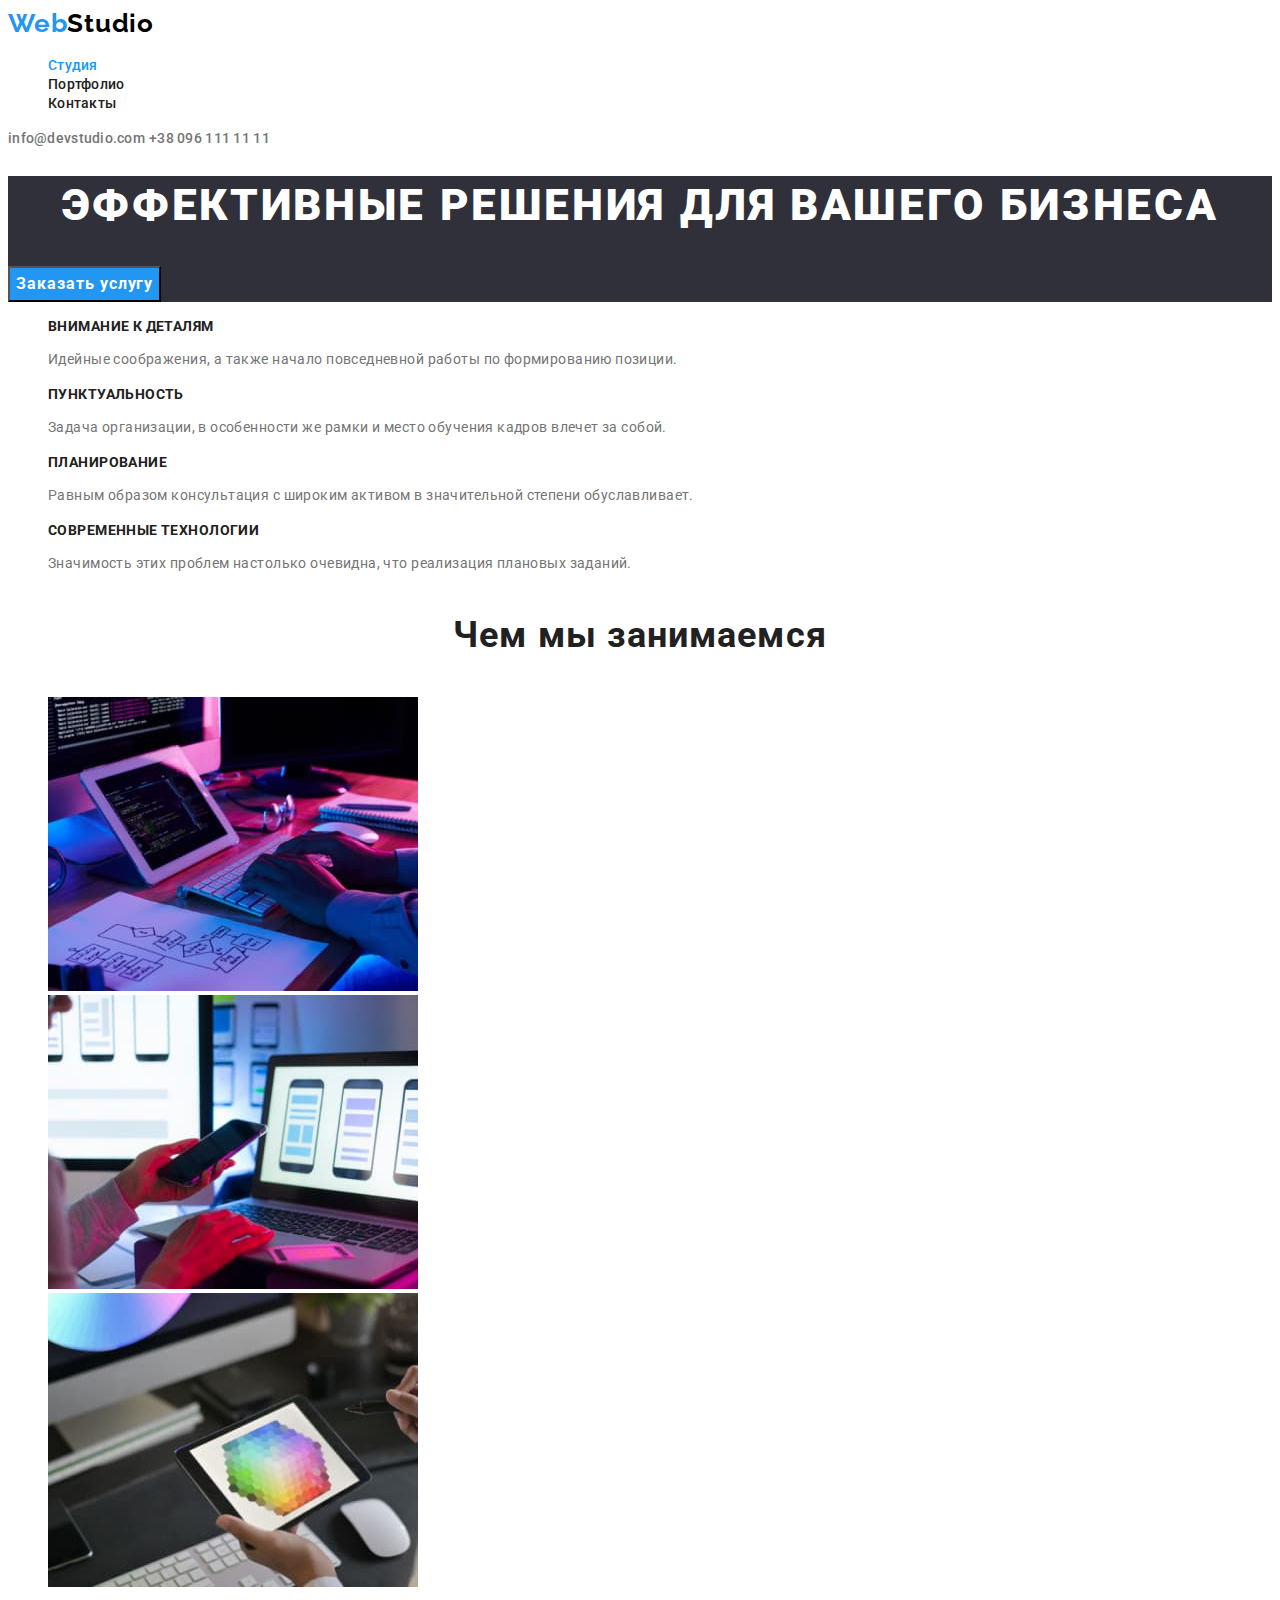
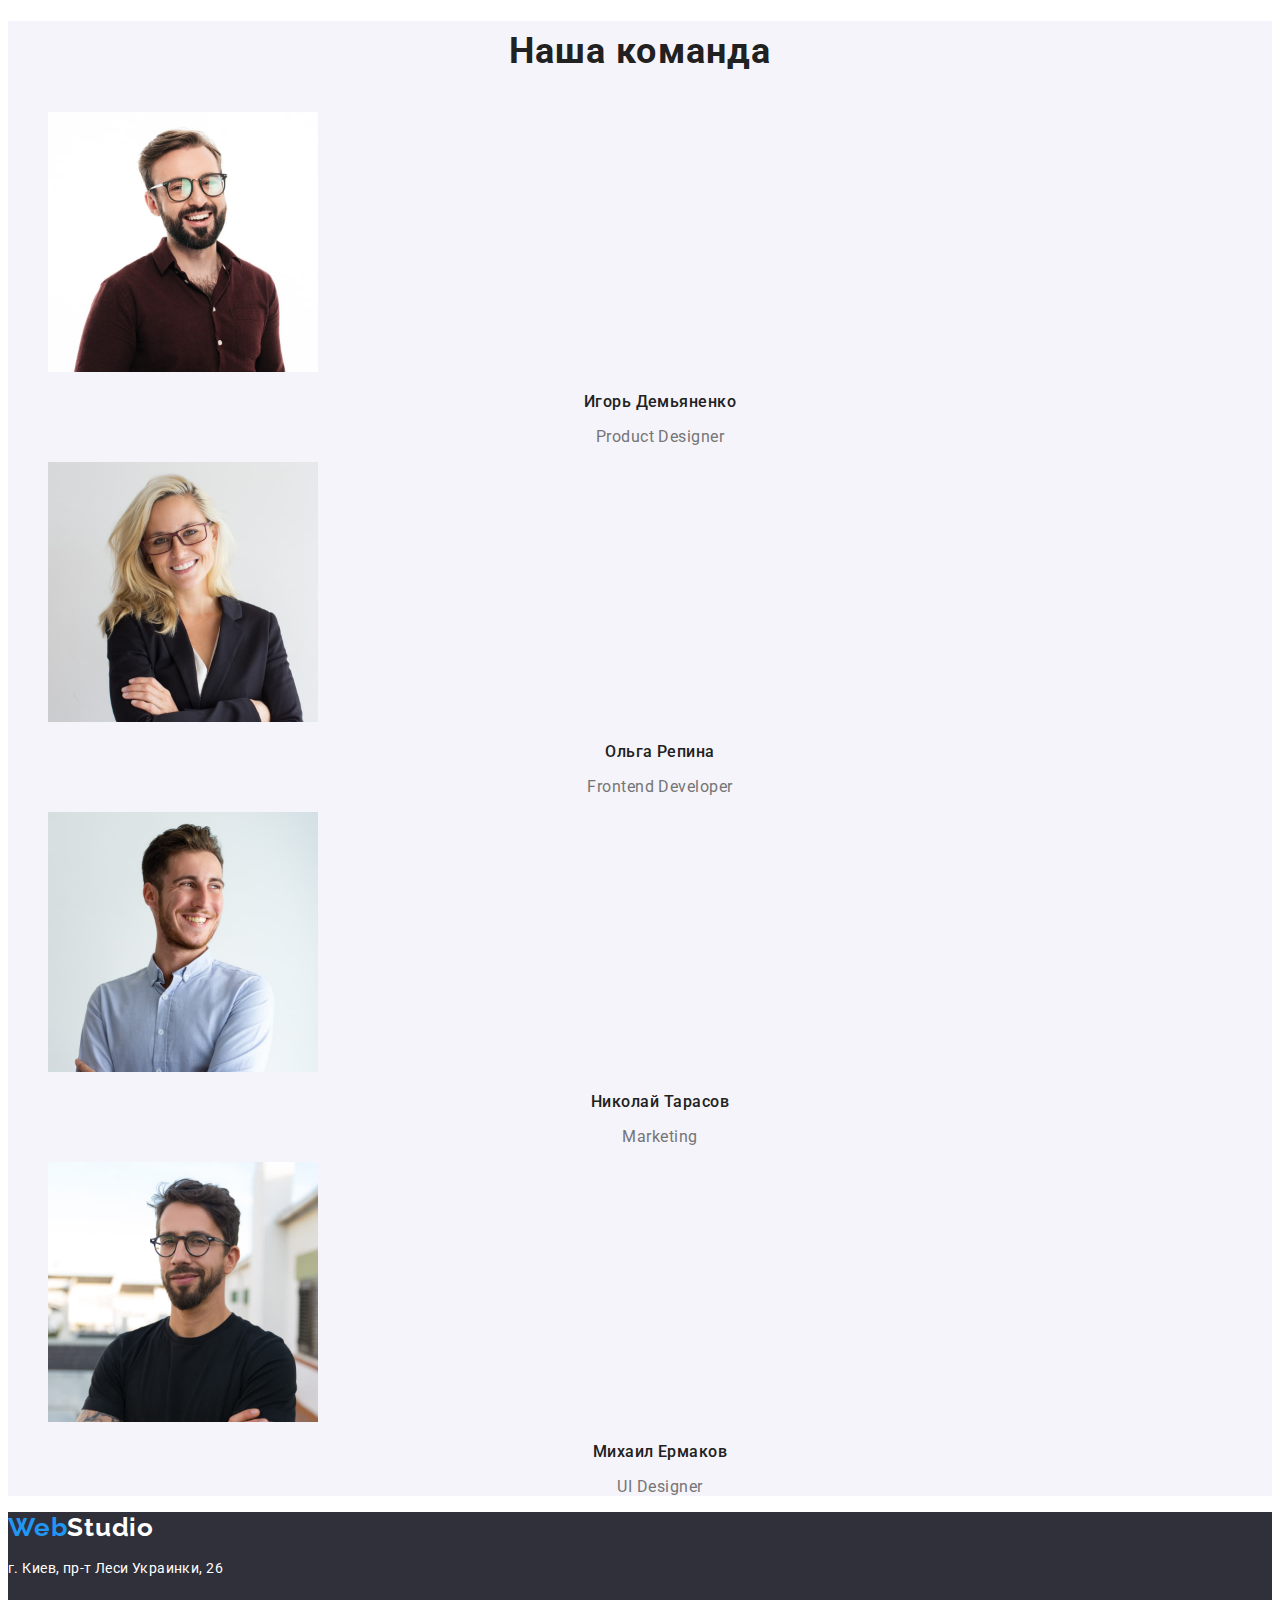
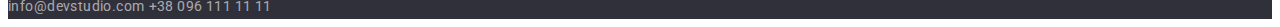
<file: index.html>
<!DOCTYPE html>
<html lang="ru">
  <head>
    <meta charset="UTF-8" />
    <meta http-equiv="X-UA-Compatible" content="IE=edge" />
    <meta name="viewport" content="width=device-width, initial-scale=1.0" />
    <link rel="preconnect" href="https://fonts.googleapis.com" />
    <link rel="preconnect" href="https://fonts.gstatic.com" crossorigin />
    <link
      href="https://fonts.googleapis.com/css2?family=Raleway:wght@700&family=Roboto:wght@400;500;700;900&display=swap"
      rel="stylesheet"
    />
    <link rel="stylesheet" href="./css/styles.css" />
    <title>Работа 2</title>
  </head>

  <body>
    <header class="header">
      <a href="" class="webstudio-header link"><span class="webstudio-accent">Web</span>Studio</a>
      <nav class="header-navigation">
        <ul class="header-list list">
          <li class="header-item"><a href="" class="header-link current link">Студия</a></li>
          <li class="header-item"><a href="./portfolio.html" class="header-link link">Портфолио</a></li>
          <li class="header-item"><a href="" class="header-link link">Контакты</a></li>
        </ul>
      </nav>
      <a class="header-tel link" href="mailto:info@devstudio.com">info@devstudio.com</a>
      <a class="header-tel link" href="tel:+380961111111">+38 096 111 11 11</a>
    </header>

    <main>
      <section class="hero">
        <h1 class="hero-title">Эффективные решения для вашего бизнеса</h1>
        <button type="button" class="hero-btn">Заказать услугу</button>
      </section>

      <section class="feature">
        <h2 class="visually-hidden">Особенности</h2>
        <!-- Невидимый заголовок -->
        <ul class="featute-list list">
          <li class="feature-item">
            <h3 class="feature-title">Внимание к деталям</h3>
            <p class="feature-text">Идейные соображения, а также начало повседневной работы по формированию позиции.</p>
          </li>
          <li class="feature-item">
            <h3 class="feature-title">Пунктуальность</h3>
            <p class="feature-text">
              Задача организации, в особенности же рамки и место обучения кадров влечет за собой.
            </p>
          </li>
          <li class="feature-item">
            <h3 class="feature-title">Планирование</h3>
            <p class="feature-text">
              Равным образом консультация с широким активом в значительной степени обуславливает.
            </p>
          </li>
          <li class="feature-item">
            <h3 class="feature-title">Современные технологии</h3>
            <p class="feature-text">Значимость этих проблем настолько очевидна, что реализация плановых заданий.</p>
          </li>
        </ul>
      </section>

      <section class="work">
        <h2 class="section-title">Чем мы занимаемся</h2>
        <ul class="work-list list">
          <li class="work-item">
            <img src="./images/img1.jpg" width="370" alt="Занятие 1" />
          </li>
          <li class="work-item">
            <img src="./images/img2.jpg" width="370" alt="Занятие 2" />
          </li>
          <li class="work-item">
            <img src="./images/img3.jpg" width="370" alt="Занятие 3" />
          </li>
        </ul>
      </section>

      <section class="team">
        <h2 class="section-title">Наша команда</h2>
        <ul class="team-list list">
          <li class="team-item">
            <img src="./images/img4.jpg" width="270" alt="Игорь Демьяненко" />
            <h3 class="team-item-title">Игорь Демьяненко</h3>
            <p class="team-item-text" lang="en">Product Designer</p>
          </li>
          <li class="team-item">
            <img src="./images/img5.jpg" width="270" alt="Ольга Репина" />
            <h3 class="team-item-title">Ольга Репина</h3>
            <p class="team-item-text" lang="en">Frontend Developer</p>
          </li>
          <li class="team-item">
            <img src="./images/img6.jpg" width="270" alt="Николай Тарасов" />
            <h3 class="team-item-title">Николай Тарасов</h3>
            <p class="team-item-text" lang="en">Marketing</p>
          </li>
          <li class="team-item">
            <img src="./images/img7.jpg" width="270" alt="Михаил Ермаков" />
            <h3 class="team-item-title">Михаил Ермаков</h3>
            <p class="team-item-text" lang="en">UI Designer</p>
          </li>
        </ul>
      </section>
    </main>

    <footer class="footer">
      <a href="" class="webstudio-footer link"><span class="webstudio-accent">Web</span>Studio</a>
      <address>
        <p class="footer-address">г. Киев, пр-т Леси Украинки, 26</p>
        <a class="footer-tel link" href="mailto:info@devstudio.com">info@devstudio.com</a>
        <a class="footer-tel link" href="tel:+380961111111">+38 096 111 11 11</a>
      </address>
    </footer>
  </body>
</html>
</file>
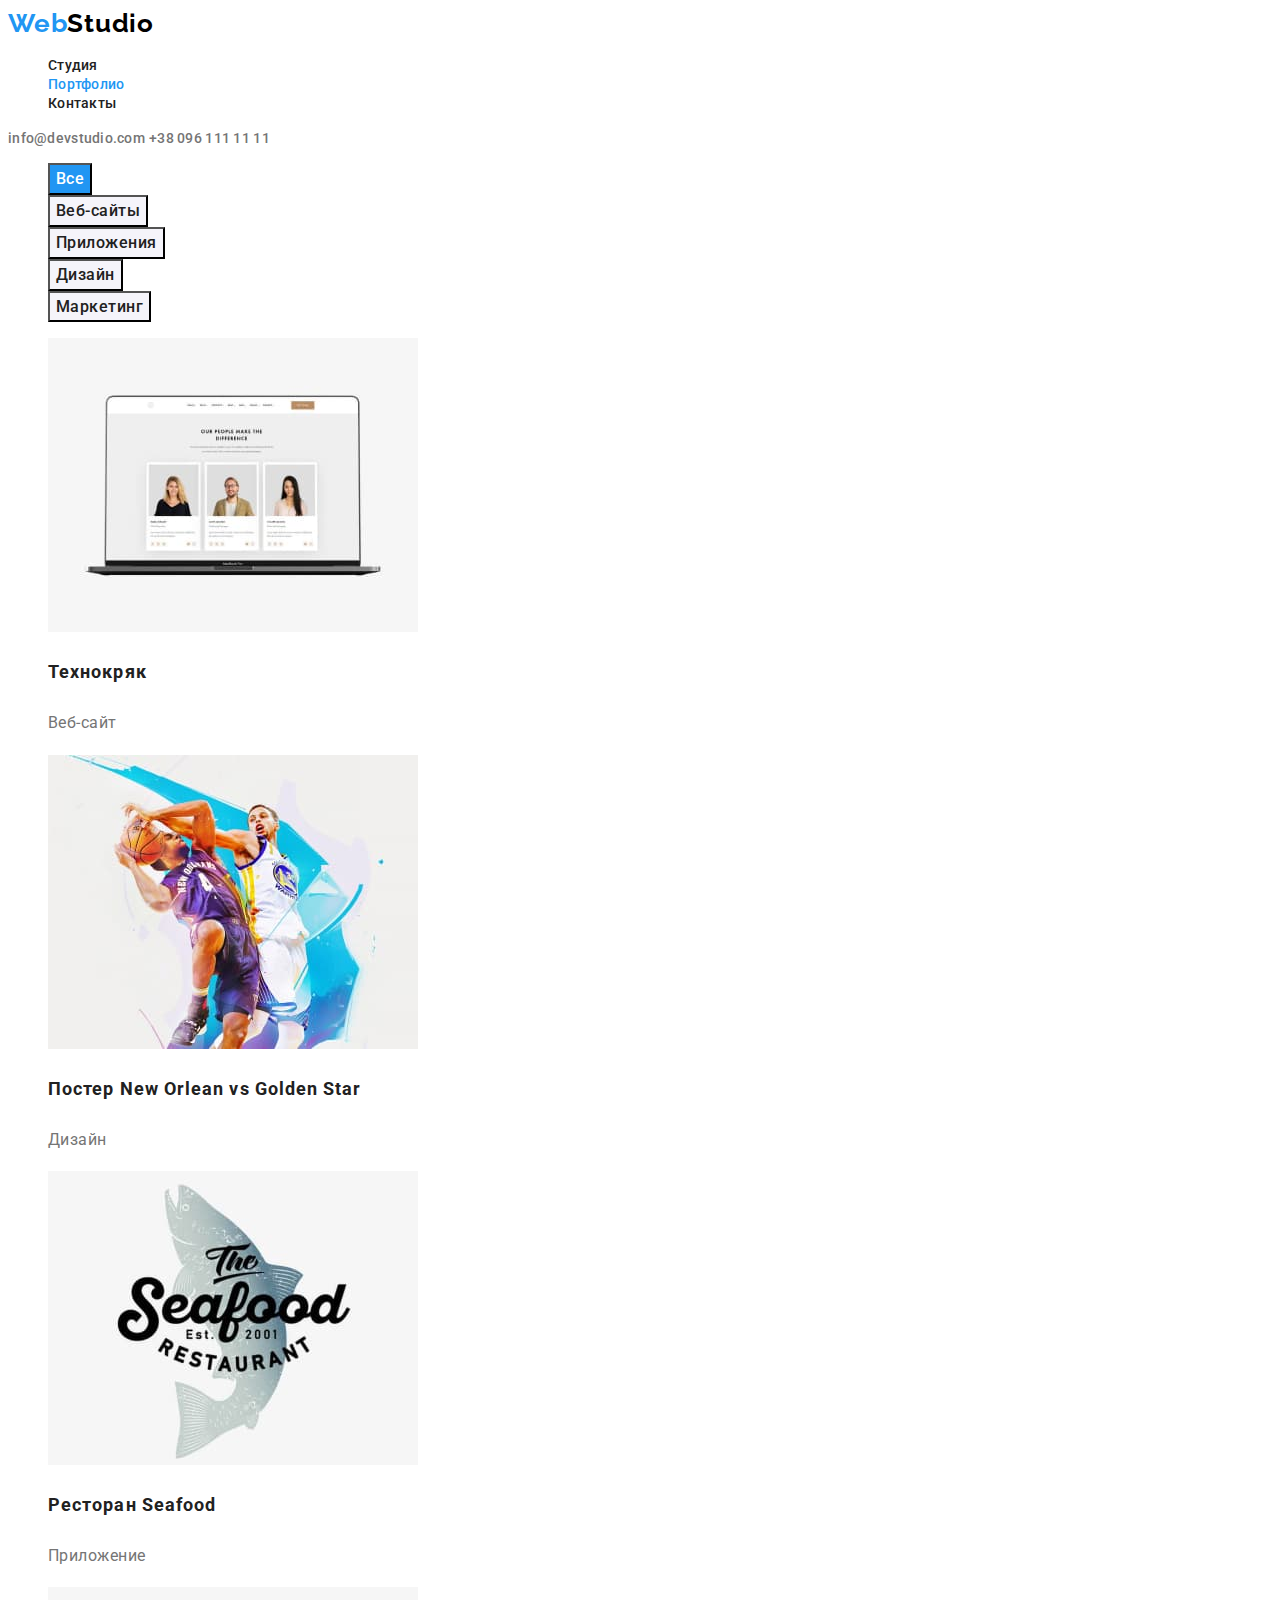
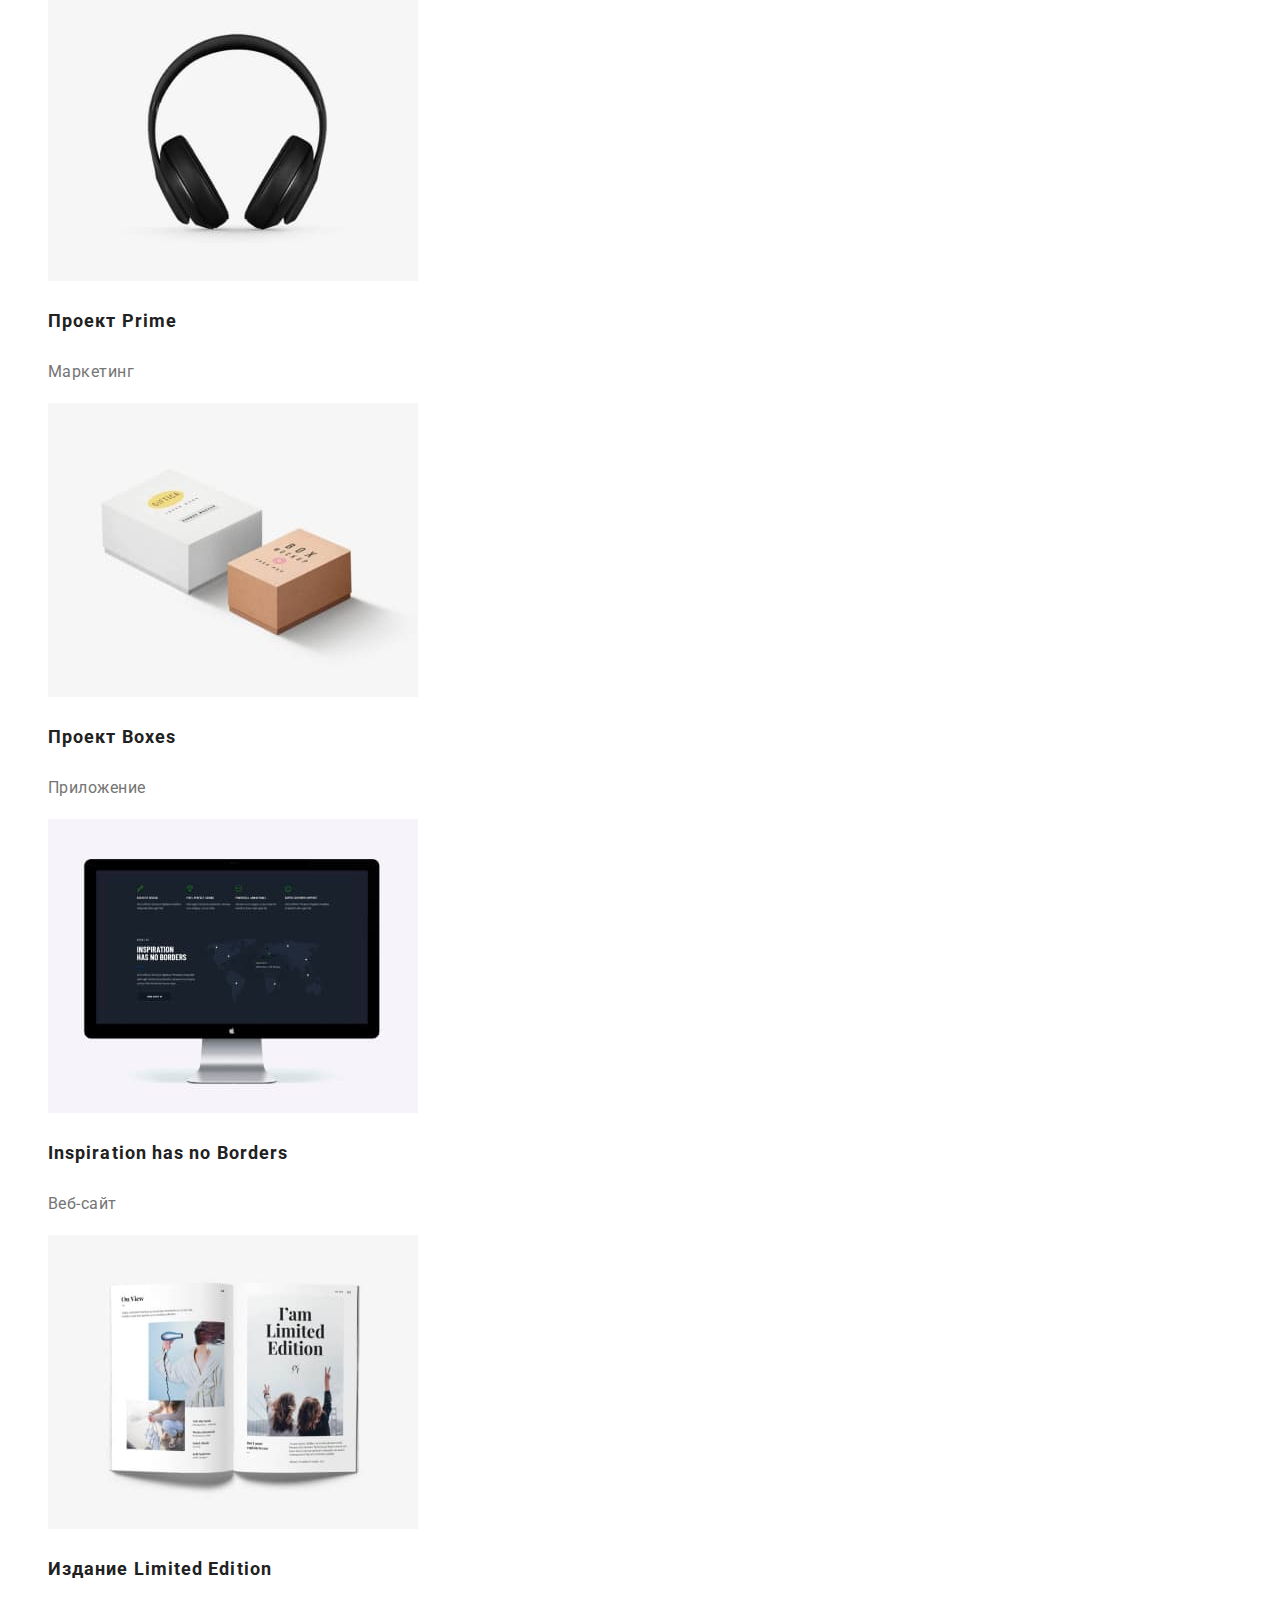
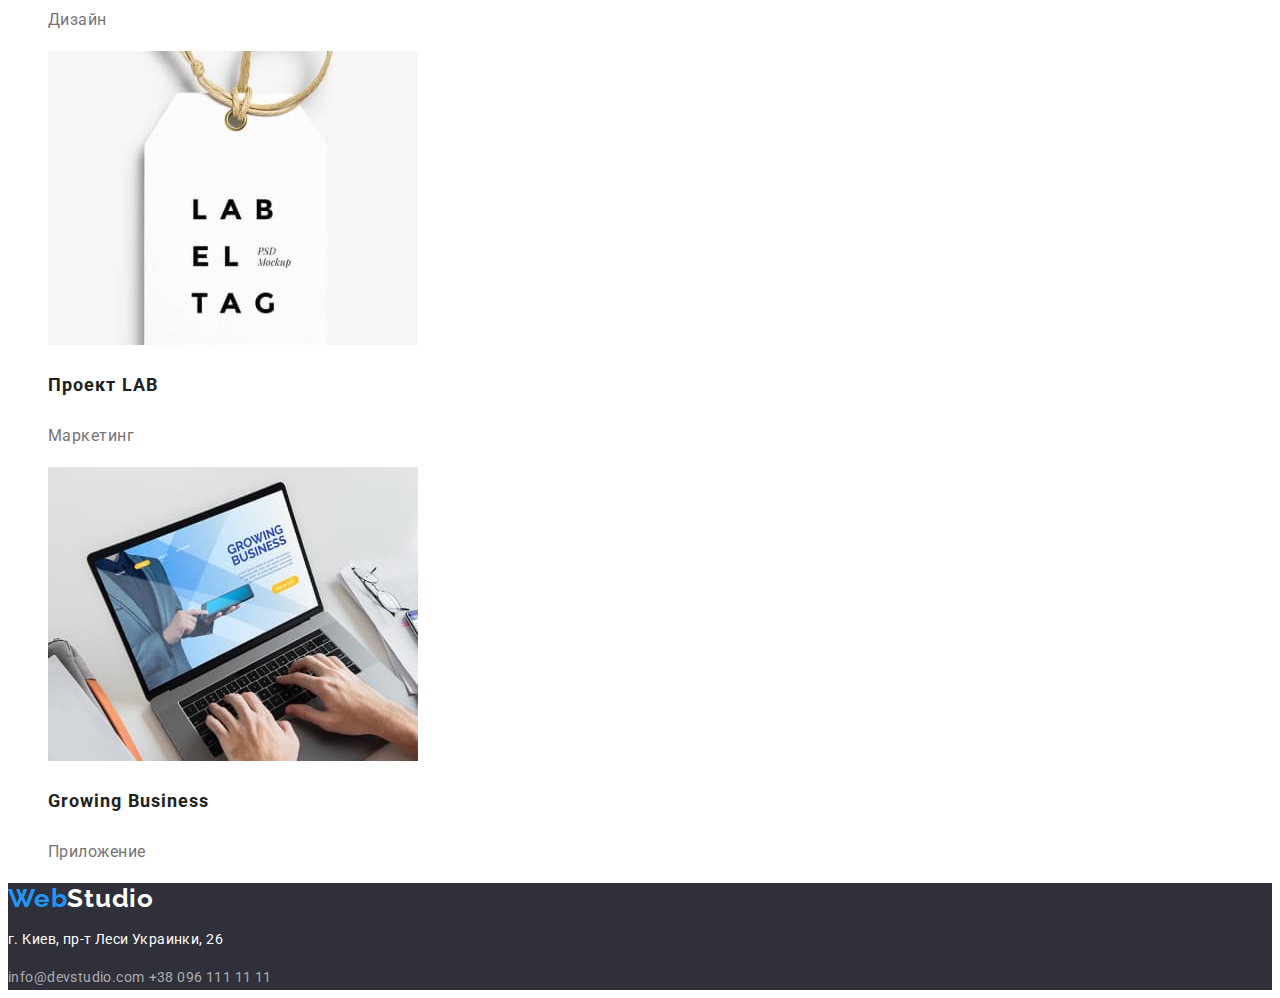
<file: portfolio.html>
<!DOCTYPE html>
<html lang="ru">
  <head>
    <meta charset="UTF-8" />
    <meta http-equiv="X-UA-Compatible" content="IE=edge" />
    <meta name="viewport" content="width=device-width, initial-scale=1.0" />
    <link rel="preconnect" href="https://fonts.googleapis.com" />
    <link rel="preconnect" href="https://fonts.gstatic.com" crossorigin />
    <link
      href="https://fonts.googleapis.com/css2?family=Raleway:wght@700&family=Roboto:wght@400;500;700;900&display=swap"
      rel="stylesheet"
    />
    <link rel="stylesheet" href="./css/styles.css" />
    <title>Работа 2</title>
  </head>

  <body>
    <header class="header">
      <a href="" class="webstudio-header link"><span class="webstudio-accent">Web</span>Studio</a>
      <nav class="header-navigation">
        <ul class="header-list list">
          <li class="header-item"><a href="./index.html" class="header-link link">Студия</a></li>
          <li class="header-item"><a href="" class="header-link current link">Портфолио</a></li>
          <li class="header-item"><a href="" class="header-link link">Контакты</a></li>
        </ul>
      </nav>
      <a class="header-tel link" href="mailto:info@devstudio.com">info@devstudio.com</a>
      <a class="header-tel link" href="tel:+380961111111">+38 096 111 11 11</a>
    </header>

    <main>
      <section class="portfolio">
        <h2 class="visually-hidden">Фильтры</h2>
        <ul class="filters-list list">
          <li class="filters-item"><button type="button" class="filters-btn current">Все</button></li>
          <li class="filters-item"><button type="button" class="filters-btn">Веб-сайты</button></li>
          <li class="filters-item"><button type="button" class="filters-btn">Приложения</button></li>
          <li class="filters-item"><button type="button" class="filters-btn">Дизайн</button></li>
          <li class="filters-item"><button type="button" class="filters-btn">Маркетинг</button></li>
        </ul>

        <h2 class="visually-hidden">Проекты</h2>
        <ul class="projects-list list">
          <li class="projects-item">
            <img src="./images/p-img1.jpg" width="370" alt="Проект 1" />
            <h3 class="projects-title">Технокряк</h3>
            <p class="projects-text">Веб-сайт</p>
          </li>
          <li class="projects-item">
            <img src="./images/p-img2.jpg" width="370" alt="Проект 2" />
            <h3 class="projects-title">Постер <span lang="en">New Orlean vs Golden Star</span></h3>
            <p class="projects-text">Дизайн</p>
          </li>
          <li class="projects-item">
            <img src="./images/p-img3.jpg" width="370" alt="Проект 3" />
            <h3 class="projects-title">Ресторан <span lang="en">Seafood</span></h3>
            <p class="projects-text">Приложение</p>
          </li>
          <li class="projects-item">
            <img src="./images/p-img4.jpg" width="370" alt="Проект 4" />
            <h3 class="projects-title">Проект <span lang="en">Prime</span></h3>
            <p class="projects-text">Маркетинг</p>
          </li>
          <li class="projects-item">
            <img src="./images/p-img5.jpg" width="370" alt="Проект 5" />
            <h3 class="projects-title">Проект <span lang="en">Boxes</span></h3>
            <p class="projects-text">Приложение</p>
          </li>
          <li class="projects-item">
            <img src="./images/p-img6.jpg" width="370" alt="Проект 6" />
            <h3 class="projects-title" lang="en">Inspiration has no Borders</h3>
            <p class="projects-text">Веб-сайт</p>
          </li>
          <li class="projects-item">
            <img src="./images/p-img7.jpg" width="370" alt="Проект 7" />
            <h3 class="projects-title">Издание <span lang="en">Limited Edition</span></h3>
            <p class="projects-text">Дизайн</p>
          </li>
          <li class="projects-item">
            <img src="./images/p-img8.jpg" width="370" alt="Проект 8" />
            <h3 class="projects-title">Проект <span lang="en">LAB</span></h3>
            <p class="projects-text">Маркетинг</p>
          </li>
          <li class="projects-item">
            <img src="./images/p-img9.jpg" width="370" alt="Проект 9" />
            <h3 class="projects-title" lang="en">Growing Business</h3>
            <p class="projects-text">Приложение</p>
          </li>
        </ul>
      </section>
    </main>

    <footer class="footer">
      <a href="" class="webstudio-footer link"><span class="webstudio-accent">Web</span>Studio</a>
      <address>
        <p class="footer-address">г. Киев, пр-т Леси Украинки, 26</p>
        <a class="footer-tel link" href="mailto:info@devstudio.com">info@devstudio.com</a>
        <a class="footer-tel link" href="tel:+380961111111">+38 096 111 11 11</a>
      </address>
    </footer>
  </body>
</html>
</file>
<file: css/styles.css>
:root {
  --main-color: #757575;
  --main-bg-color: #ffffff;
  --webstudio-header-color: #000000;
  --webstudio-footer-color: #ffffff;
  --accent-color: #2196f3;
  --title-color: #212121;
  --dark-bg-color: #2f303a;
  --hero-title-color: #ffffff;
  --btn-text-color: #ffffff;
  --btn-bg-color: #f5f4fa;
  --feature-title-color: #212121;
  --team-bg-color: #f5f4fa;
  --footer-addr-color: #ffffff;
  --footer-tel-color: rgba(255, 255, 255, 0.6);
}

.visually-hidden {
  position: absolute;
  white-space: nowrap;
  width: 1px;
  height: 1px;
  overflow: hidden;
  border: 0;
  padding: 0;
  clip: rect(0 0 0 0);
  clip-path: inset(50%);
  margin: -1px;
}

body {
  /* Основной цвет - цвет абзацев */
  color: var(--main-color);
  /* Основной фон страницы */
  background-color: var(--main-bg-color);
  font-family: 'Roboto', Tahoma, sans-serif;
}

/* Убираем подчеркивание у ссылок */
.link {
  text-decoration: none;
}

/* Убираем точки у списков */
.list {
  list-style: none;
}

/* ---------------------HEADER--------------------- */

.webstudio-header {
  font-family: 'Raleway', Tahoma, sans-serif;
  font-weight: 700;
  font-size: 26px;
  line-height: 1.19;
  letter-spacing: 0.03em;
  color: var(--webstudio-header-color);
}

.webstudio-accent {
  color: var(--accent-color);
}

.header-link {
  font-weight: 500;
  font-size: 14px;
  line-height: 1.14;
  letter-spacing: 0.02em;
  color: var(--title-color);
}

.header-link.current {
  color: var(--accent-color);
}

.header-link:hover,
.header-link:focus {
  color: var(--accent-color);
}

.header-tel {
  font-weight: 500;
  font-size: 14px;
  line-height: 1.14;
  letter-spacing: 0.02em;
  color: inherit;
}

.header-tel:hover,
.header-tel:focus {
  color: var(--accent-color);
}

/* ---------------------HERO--------------------- */

.hero {
  background-color: var(--dark-bg-color);
}

.hero-title {
  font-weight: 900;
  font-size: 44px;
  line-height: 1.36;
  text-align: center;
  letter-spacing: 0.06em;
  text-transform: uppercase;
  color: var(--hero-title-color);
}

.hero-btn {
  font-family: inherit;
  font-weight: 700;
  font-size: 16px;
  line-height: 1.88;
  letter-spacing: 0.06em;
  color: var(--btn-text-color);
  background-color: var(--accent-color);
  cursor: pointer;
  /* display: flex;
  align-items: center;
  text-align: center; */
}

/* ---------------------FEATURE--------------------- */

.feature-title {
  font-size: 14px;
  line-height: 16px;
  letter-spacing: 0.03em;
  text-transform: uppercase;
  color: var(--title-color);
}

.feature-text {
  font-size: 14px;
  line-height: 1.71;
  letter-spacing: 0.03em;
}

/* ---------------------WORK--------------------- */

.section-title {
  font-size: 36px;
  line-height: 1.71;
  text-align: center;
  letter-spacing: 0.03em;
  color: var(--title-color);
}

/* ---------------------TEAM--------------------- */

.team {
  background-color: var(--team-bg-color);
}

.team-item-title {
  font-weight: 500;
  font-size: 16px;
  line-height: 1.19;
  text-align: center;
  letter-spacing: 0.03em;
  color: var(--title-color);
}

.team-item-text {
  font-size: 16px;
  line-height: 1.19;
  text-align: center;
  letter-spacing: 0.03em;
}

/* ---------------------FOOTER--------------------- */

.webstudio-footer {
  font-family: 'Raleway', Tahoma, sans-serif;
  font-weight: 700;
  font-size: 26px;
  line-height: 1.19;
  letter-spacing: 0.03em;
  color: var(--webstudio-footer-color);
}

.footer {
  background-color: var(--dark-bg-color);
}

.footer-address {
  font-size: 14px;
  line-height: 1.71;
  letter-spacing: 0.03em;
  font-style: normal;
  color: var(--footer-addr-color);
}

.footer-tel {
  font-size: 14px;
  line-height: 1.71;
  letter-spacing: 0.03em;
  font-style: normal;
  color: var(--footer-tel-color);
}

.footer-tel:hover,
.footer-tel:focus {
  color: var(--accent-color);
}

/* ---------------------PORTFOLIO--------------------- */

.filters-btn {
  font-family: inherit;
  font-weight: 500;
  font-size: 16px;
  line-height: 1.62;
  text-align: center;
  letter-spacing: 0.03em;
  cursor: pointer;
  color: var(--title-color);
  background-color: var(--btn-bg-color);
}

.filters-btn:hover,
.filters-btn:focus,
.filters-btn.current {
  color: var(--btn-text-color);
  background-color: var(--accent-color);
}

.projects-title {
  font-size: 18px;
  line-height: 2;
  letter-spacing: 0.06em;
  color: var(--title-color);
}

.projects-text {
  font-size: 16px;
  line-height: 1.88;
  letter-spacing: 0.03em;
}
</file>
